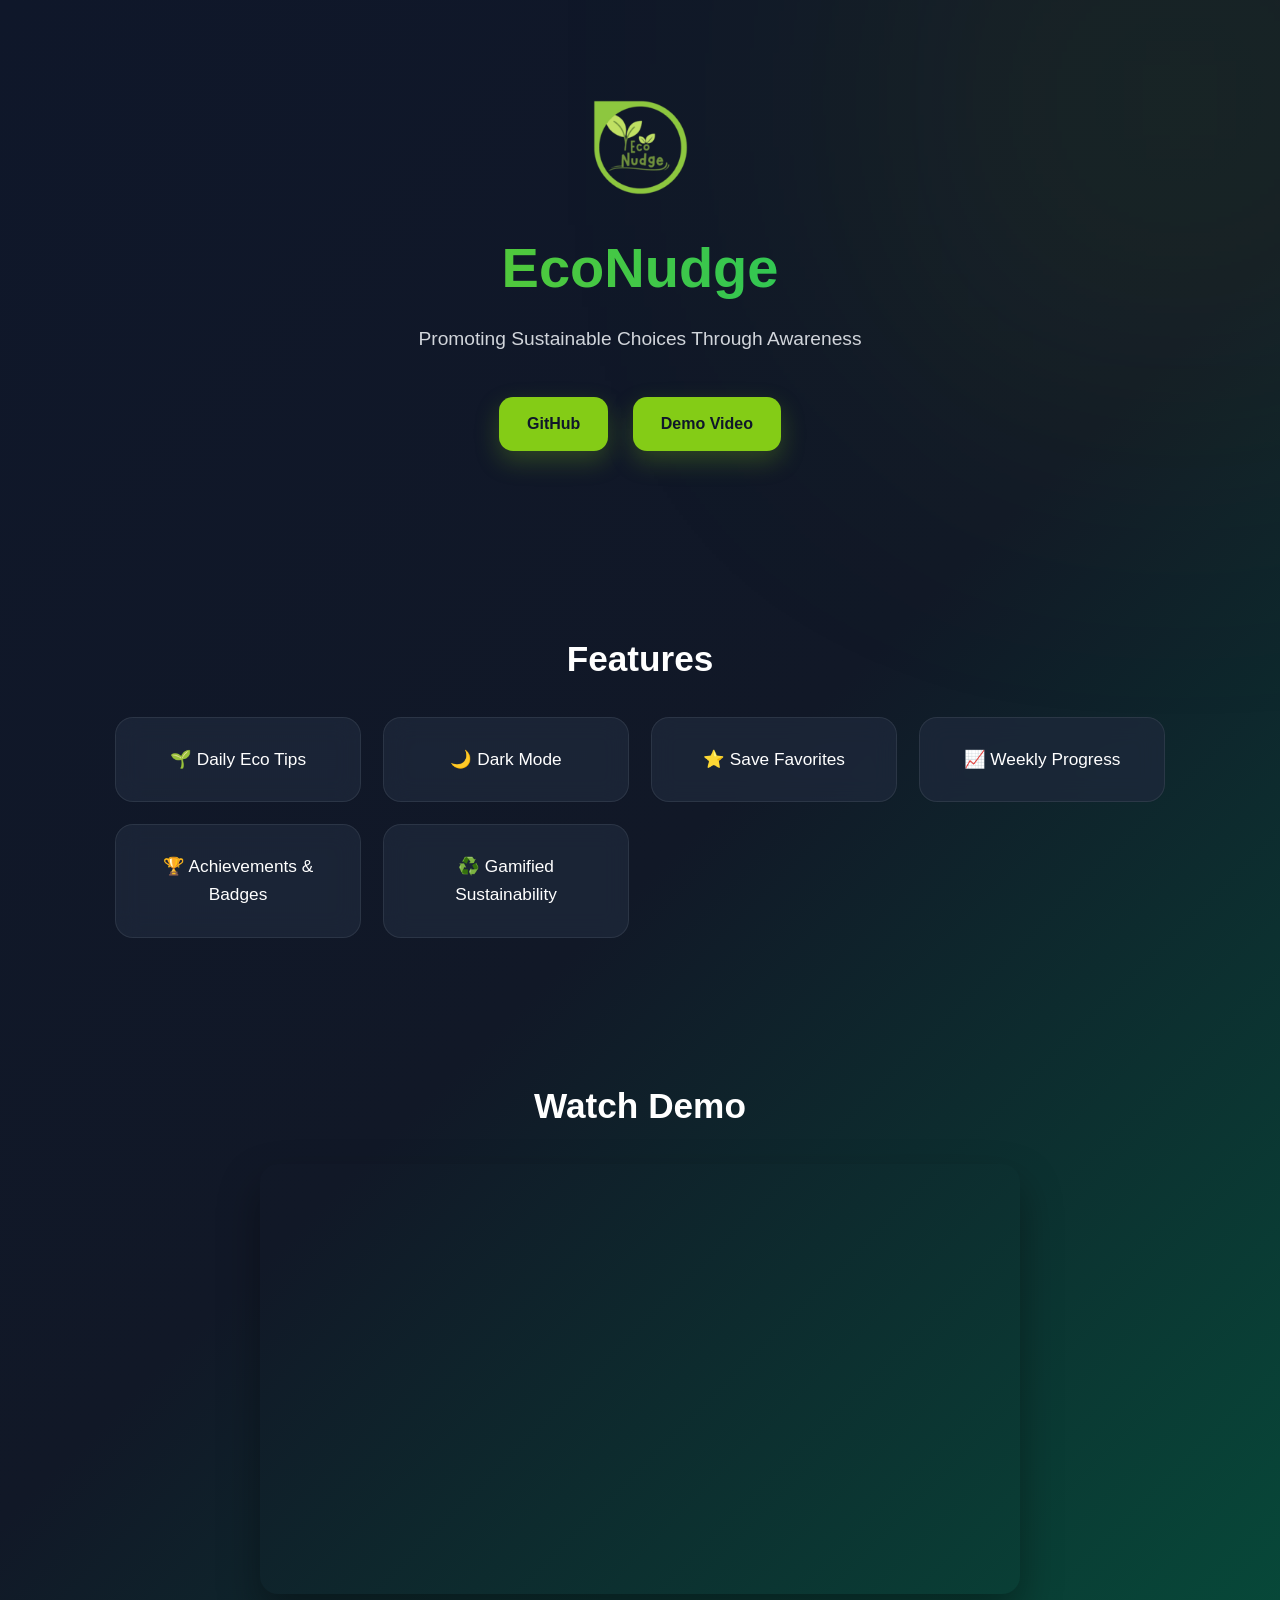
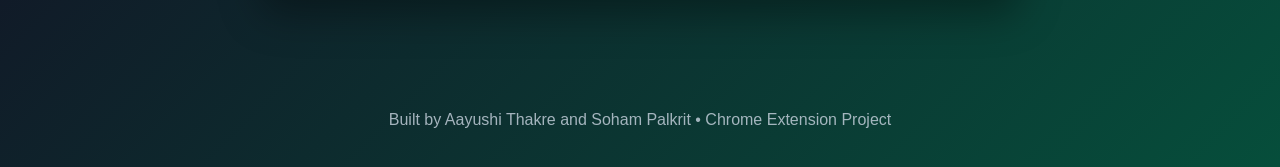
<file: index.html>
<!-- landing page -->
<!DOCTYPE html>
<html lang="en">
<head>
<meta charset="UTF-8">
<meta name="viewport" content="width=device-width, initial-scale=1.0">
<title>EcoNudge</title>
<link rel="stylesheet" href="landing.css">
</head>
<script>
const cards = document.querySelectorAll('.card');

function revealCards() {
  cards.forEach(card => {
    const top = card.getBoundingClientRect().top;
    if (top < window.innerHeight - 80) {
      card.style.opacity = "1";
      card.style.transform = "translateY(0)";
    }
  });
}

window.addEventListener("scroll", revealCards);
window.addEventListener("load", revealCards);
</script>
<body>

<section class="hero">
    <img src="icon128.png" class="logo">
    <h1>EcoNudge</h1>
    <p>Promoting Sustainable Choices Through Awareness</p>

    <div class="buttons">
        <a href="https://github.com/meoyushi/EcoNudge" target="_blank">GitHub</a>
        <a href="https://youtu.be/frgKc_QPFzw?si=bKMK0Bu8Ld8agO6z" target="_blank">Demo Video</a>
    </div>
</section>

<section class="features">
    <h2>Features</h2>

    <div class="grid">
        <div class="card">🌱 Daily Eco Tips</div>
        <div class="card">🌙 Dark Mode</div>
        <div class="card">⭐ Save Favorites</div>
        <div class="card">📈 Weekly Progress</div>
        <div class="card">🏆 Achievements & Badges</div>
        <div class="card">♻️ Gamified Sustainability</div>
    </div>
</section>

<section class="video">
    <h2>Watch Demo</h2>
    <iframe width="560" height="315"
    src="https://www.youtube.com/embed/frgKc_QPFzw"
    frameborder="0" allowfullscreen></iframe>
</section>

<footer>
Built by Aayushi Thakre and Soham Palkrit • Chrome Extension Project
</footer>

</body>
</html>
</file>
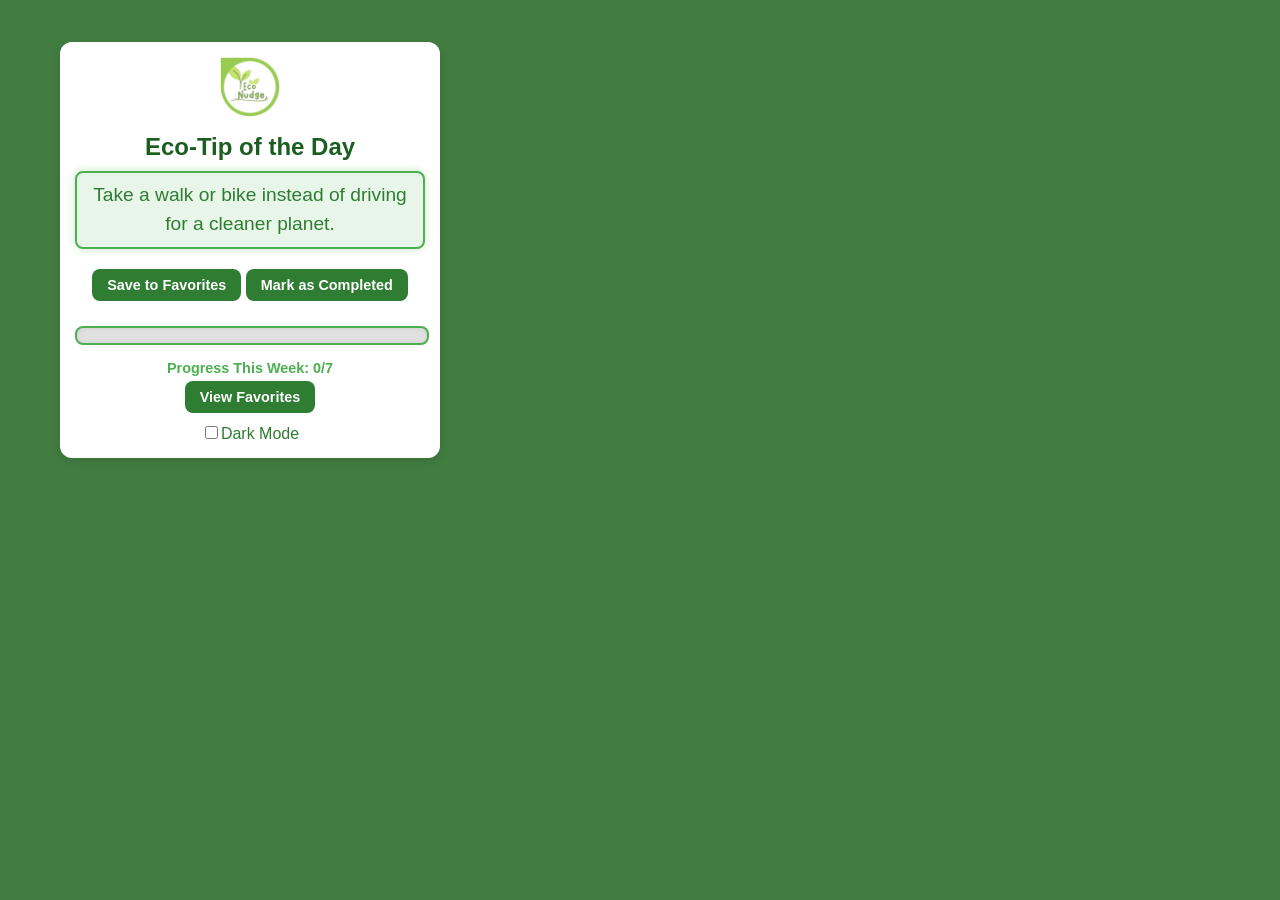
<file: popup.html>
<!DOCTYPE html>
<html lang="en">

<head>
    <meta charset="UTF-8">
    <meta name="viewport" content="width=device-width, initial-scale=1.0">
    <title>EcoNudge</title>
    <link rel="stylesheet" href="style.css">
</head>


<body style="width: 480px; height: 480px">


    <div id="container">
        <!-- Add logo -->
        <img id="logo" src="icon128.png" alt="EcoNudge Logo" />

        <h1>Eco-Tip of the Day</h1>
        <div id="tip">Loading...</div>

        <!-- Buttons -->
        <button id="save-tip">Save to Favorites</button>
        <button id="complete-tip">Mark as Completed</button>

        <!-- Progress Bar -->
        <div id="progress-bar-container">
            <div id="progress-bar"></div>
        </div>
        <div id="progress-text">Progress This Week: 0/7</div>

        <!-- Badge -->
        <div id="badge-container">
            <div id="badge"></div>
            <button id="share-badge" style="display: none;">Share Badge</button>
        </div>

        <!-- View Favorites -->
        <div id="favorites-container">
            <button id="view-favorites">View Favorites</button>
        </div>

        <!-- Dark Mode Toggle -->
        <label for="dark-mode-toggle">
            <input type="checkbox" id="dark-mode-toggle" />Dark Mode
        </label>
    </div>
    <script src="popup.js"></script>
</body>

</html>
</file>
<file: landing.css>
*{
    margin:0;
    padding:0;
    box-sizing:border-box;
    font-family:Arial, sans-serif;
}

html{
    scroll-behavior:smooth;
}

body{
    background:linear-gradient(135deg,#0f172a,#111827,#064e3b);
    color:white;
    line-height:1.6;
    overflow-x:hidden;
}

/* glowing background orb */
body::before{
    content:"";
    position:fixed;
    width:500px;
    height:500px;
    background:#84cc16;
    filter:blur(180px);
    opacity:.12;
    top:-150px;
    right:-150px;
    z-index:-1;
    animation:floatGlow 8s ease-in-out infinite alternate;
}

@keyframes floatGlow{
    from{transform:translateY(0);}
    to{transform:translateY(40px);}
}

/* hero */
.hero{
    text-align:center;
    padding:100px 20px;
    animation:fadeUp 1.1s ease;
}

.logo{
    width:95px;
    margin-bottom:20px;
    animation:bounce 2.5s infinite;
}

/* animated gradient title */
.hero h1{
    font-size:3.5rem;
    margin-bottom:12px;
    background:linear-gradient(90deg,#84cc16,#22c55e,#bef264,#84cc16);
    background-size:220%;
    -webkit-background-clip:text;
    -webkit-text-fill-color:transparent;
    animation:shine 5s linear infinite;
}

.hero p{
    font-size:1.2rem;
    color:#d1d5db;
    margin-bottom:32px;
    max-width:700px;
    margin-left:auto;
    margin-right:auto;
}

/* buttons */
.buttons a{
    display:inline-block;
    margin:10px;
    padding:14px 28px;
    text-decoration:none;
    background:#84cc16;
    color:#0f172a;
    border-radius:14px;
    font-weight:bold;
    transition:.35s ease;
    box-shadow:0 10px 25px rgba(132,204,22,.25);
}

.buttons a:hover{
    transform:translateY(-6px) scale(1.05);
    box-shadow:0 0 25px rgba(132,204,22,.8);
}

/* sections */
.features,
.video{
    padding:70px 20px;
    text-align:center;
}

.features h2,
.video h2{
    font-size:2.2rem;
    margin-bottom:30px;
}

/* cards */
.grid{
    display:grid;
    grid-template-columns:repeat(auto-fit,minmax(220px,1fr));
    gap:22px;
    max-width:1050px;
    margin:auto;
}

.card{
    background:rgba(30,41,59,.75);
    backdrop-filter:blur(12px);
    padding:28px;
    border-radius:18px;
    font-size:1.08rem;
    border:1px solid rgba(255,255,255,.08);
    opacity:1;
    transform:translateY(0);
    transition:.7s ease;
}

.card:hover{
    transform:translateY(-8px) scale(1.02);
    box-shadow:0 20px 35px rgba(0,0,0,.25);
}

/* video */
.video iframe{
    width:90%;
    max-width:760px;
    height:430px;
    border:none;
    border-radius:18px;
    box-shadow:0 20px 40px rgba(0,0,0,.35);
    transition:.4s ease;
}

.video iframe:hover{
    transform:scale(1.02);
}

/* footer */
footer{
    text-align:center;
    padding:35px;
    color:#cbd5e1;
    opacity:.8;
}

/* animations */
@keyframes fadeUp{
    from{
        opacity:0;
        transform:translateY(30px);
    }
    to{
        opacity:1;
        transform:translateY(0);
    }
}

@keyframes bounce{
    0%,100%{transform:translateY(0);}
    50%{transform:translateY(-8px);}
}

@keyframes shine{
    0%{background-position:0%;}
    100%{background-position:220%;}
}

/* mobile */
@media(max-width:768px){

    .hero{
        padding:70px 20px;
    }

    .hero h1{
        font-size:2.6rem;
    }

    .hero p{
        font-size:1rem;
    }

    .buttons a{
        display:block;
        max-width:240px;
        margin:12px auto;
    }

    .video iframe{
        height:250px;
    }
}
</file>
<file: style.css>
/* Default Light Mode Styles */

body {
    font-family: "Poppins", Arial, sans-serif;
    background-color: #417c41;
    color: #2e7d32;
    margin: 0;
    padding: 10px;
    display: flex;
    justify-content: center;
    align-items: center;
    height: 100vh;
}

#container {
    background-color: #ffffff;
    border-radius: 12px;
    box-shadow: 0 4px 8px rgba(0, 0, 0, 0.1);
    padding: 15px;
    text-align: center;
    max-width: 350px;
    /* Reduced size for a cuter look */
    width: 100%;
}

#logo {
    display: block;
    margin: 0 auto 10px;
    max-width: 60px;
    /* Smaller logo for the resized popup */
    height: auto;
    opacity: 0.9;
    /* Slight transparency */
    transition: opacity 0.3s ease;
}

#logo:hover {
    opacity: 1;
    /* Brighten the logo on hover */
}

h1 {
    font-size: 1.5rem;
    /* Slightly smaller for compact design */
    color: #1b5e20;
    margin-bottom: 10px;
}

#tip {
    font-size: 1.2rem;
    /* Adjusted font size for compact design */
    line-height: 1.5;
    color: #2e7d32;
    margin-bottom: 15px;
    background-color: #e8f5e9;
    padding: 8px 12px;
    border: 2px solid #4caf50;
    border-radius: 8px;
    box-shadow: 0 0 8px rgba(76, 175, 80, 0.3);
    transition: background-color 0.3s ease-in-out, box-shadow 0.3s ease-in-out;
}

#tip:hover {
    background-color: #c8e6c9;
    box-shadow: 0 0 10px rgba(76, 175, 80, 0.5);
}

button {
    margin-top: 5px;
    margin-bottom: 10px;
    padding: 8px 15px;
    /* Adjusted for smaller design */
    font-size: 0.9rem;
    font-weight: bold;
    color: #ffffff;
    background-color: #2e7d32;
    border: none;
    border-radius: 8px;
    cursor: pointer;
    transition: background-color 0.3s ease;
}

button:hover {
    background-color: #1b5e20;
}

#progress-bar-container {
    width: 100%;
    height: 15px;
    /* Slimmed down progress bar */
    background-color: #e0e0e0;
    border: 2px solid #4caf50;
    border-radius: 8px;
    overflow: hidden;
    position: relative;
    box-shadow: inset 0 0 4px rgba(0, 0, 0, 0.1);
    margin: 15px 0;
}

#progress-bar {
    height: 100%;
    width: 0%;
    /* Default width */
    background: linear-gradient(90deg, #4caf50 0%, #8bc34a 100%);
    border-radius: 8px;
    transition: width 0.5s ease-in-out;
}

#progress-text {
    font-size: 0.9rem;
    /* Smaller text for the progress section */
    color: #4caf50;
    font-weight: bold;
    text-align: center;
    margin-top: 8px;
}

#favorites-container {
    position: centre;
    bottom: 0.7px;
}

#view-favorites {
    padding: 8px 15px;
    /* Compact button size */
    font-size: 0.9rem;
    font-weight: bold;
    color: #ffffff;
    background-color: #2e7d32;
    border: none;
    border-radius: 8px;
    cursor: pointer;
    transition: background-color 0.3s ease;
}

#view-favorites:hover {
    background-color: #1b5e20;
}


/* Dark Mode Styles */

body.dark-mode {
    background-color: #25382a;
    color: #45a13a;
    /* Neon green for eco theme */
}

#container.dark-mode {
    color: #25382a;
    box-shadow: 0 4px 8px rgba(255, 255, 255, 0.2);
    background-color: rgb(20, 48, 31);
}

#logo.dark-mode {
    opacity: 0.8;
}

h1.dark-mode {
    color: #48cb2e;
    /* Softer neon green */
}

#tip.dark-mode {
    color: #b3ffab;
    background-color: #293a2a;
    border: 2px solid #66ff99;
    box-shadow: 0 0 12px rgba(102, 255, 153, 0.6);
}

#tip.dark-mode:hover {
    background-color: #1b381d;
    box-shadow: 0 0 15px rgba(102, 255, 153, 0.8);
}

button.dark-mode {
    background-color: #33cc66;
    /* Neon green for buttons */
    color: #3c913f;
}

button.dark-mode:hover {
    background-color: #46d97a;
}

#progress-bar-container.dark-mode {
    background-color: #424242;
    border: 2px solid #66ff99;
    box-shadow: inset 0 0 5px rgba(102, 255, 153, 0.4);
}

#progress-bar.dark-mode {
    background: linear-gradient(90deg, #66ff99 0%, #33cc66 100%);
}

#progress-text.dark-mode {
    color: #3dde73;
    /* Neon green progress text */
}

#view-favorites.dark-mode {
    background-color: #2f553c;
    color: #1a1a1a;
}

#view-favorites.dark-mode:hover {
    background-color: #29a655;
}

#dark-mode-toggle {
    color: #33cc66;
}
</file>
